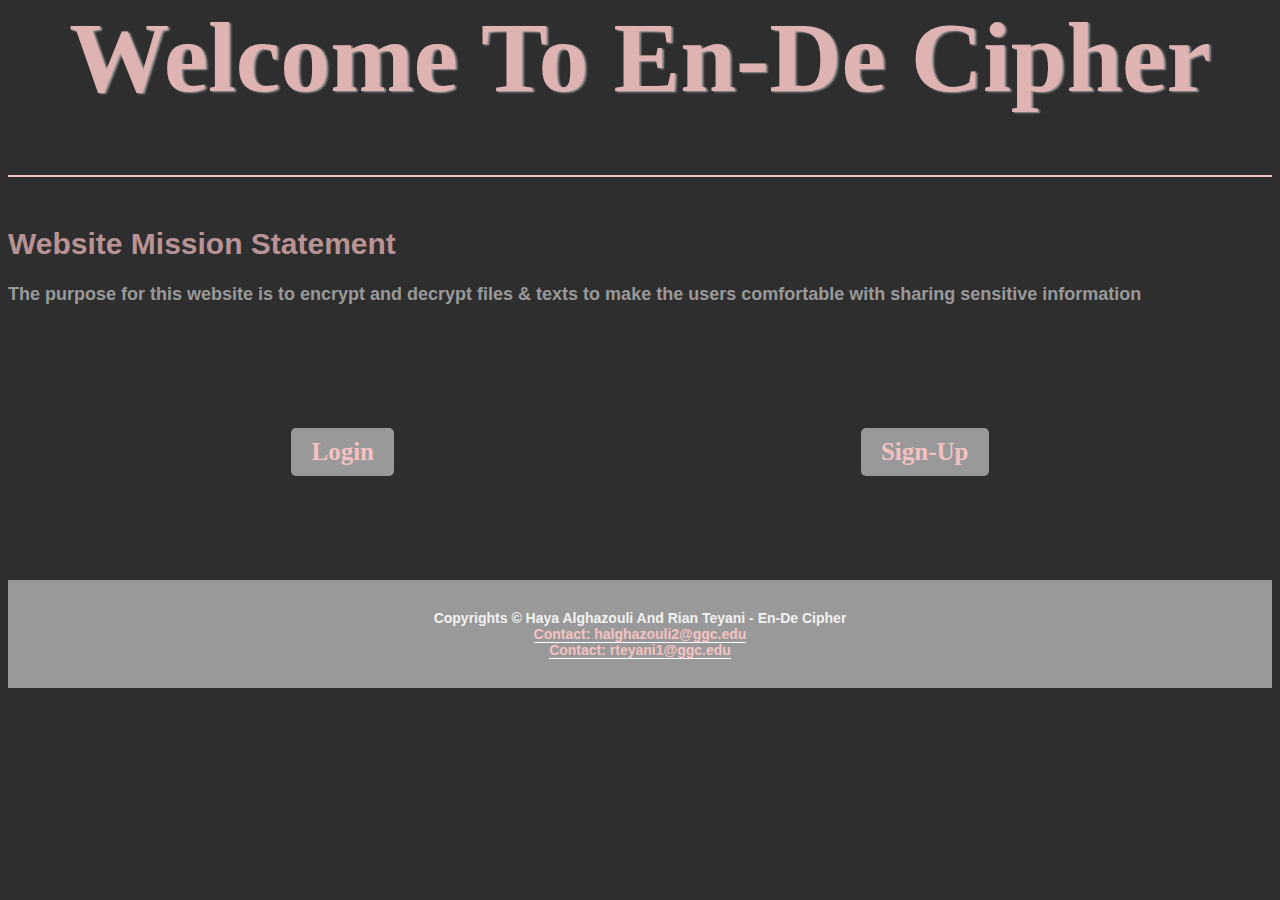
<file: index.html>
<!--The homePage of the project which will contain the login and sign up option and the mission statement for the project -->

<!DOCTYPE HTML>

<html>
<head>
	<link rel="icon" href="cipher.png" type="image/png">
			<style>
		 body {
			background-color: #2e2e2f;
			color: #f4c2c2;
			font-family: Arial, Verdana, sans-serif;
			
			background-size: cover;
		}
		
		.heading {
			font-size: 50px;
			color: #f4c2c2;
			font-family: Times;
			text-align: center;
			line-height: 200%;
			text-shadow: 2px 1px 2px #aaa6a6;
			opacity: 0.9;
		}
		
		h1 {
			margin-top: 0;
		}
		
		hr {
			border: 0;
			height: 2px;
			background-color: #f4c2c2;
			margin-bottom: 50px;
		}
		
		#mission-statement {
			border: 5px solid #f4c2c2;
			border-radius: 15px;
			padding: 30px;
			width: 80%;
			margin: auto;
			background-color: #ffffff;
			box-shadow: 2px 2px 10px rgba(0, 0, 0, 0.2);
		}
		
		
		h2 {
			color: #b99393;
			font-size: 30px;
			font-weight: bold;
			margin-top: 0;
			margin-bottom: 20px;
		}
		
		p {
			color: #999;
			font-size: 18px;
			line-height: 1.5;
			margin-bottom: 30px;
		}
		
		#login {
			font-size: 25px;
			font-weight: bold;
			margin-right: 50px;
			margin-left: 50px;
			display: flex; 
			justify-content: space-around; 
			align-items: center;
			font-family: consolas;
			margin-bottom: 50px;
		}
		
		#login a {
			text-decoration: none;
			color: #ffffff;
			padding: 10px 20px;
			border-radius: 5px;
			background-color: #999;
			transition: all 0.2s ease-in-out;
		}
		
		#login a:hover {
			background-color: #ffffff;
			color: #999;
		}
		
		

footer {
  background-color: #999;
  color: #f2f2f2;
  font-size: 14px;
  font-style: normal;
  font-weight: bold;
  padding: 30px;
  text-align: center;
}

footer a {
  color: white;
  text-decoration: none;
  border-bottom: 1px solid white;
  transition: border-bottom-color 0.2s ease-in-out;
}

footer a:hover {
  border-bottom-color: #f4c2c2;
}




	</style>
	<title>En-De Cipher</title>
<body>
<div class =  "heading">
<h1> Welcome To En-De Cipher </h1>
</div>
<hr>
<div id = "box">
<h2> Website Mission Statement </h2>
<p><b> The purpose for this website is to encrypt and decrypt files & 
texts to make the users comfortable with sharing sensitive information</b></p>
<br><br><br><br><br>
<div id = "login">
<a style = "text-decoration: none; color: #f4c2c2; " href = "LoginPage.html">Login </a>
<a style = "text-decoration: none; color: #f4c2c2;" href = "SignUp.html">Sign-Up </a>

</div>
</div>
</body>
<br><br><br>
<footer>
Copyrights &copy; Haya Alghazouli And Rian Teyani - En-De Cipher<br>
	<a style = "text-decoration: none; color: #f4c2c2;"href = "mailto:halghazouli2@ggc.edu">Contact: halghazouli2@ggc.edu</a><br>
	<a style = "text-decoration: none; color: #f4c2c2;"href = "mailto:rteyani1@ggc.edu">Contact: rteyani1@ggc.edu</a><br>
</footer>
</head>
</html>
</file>
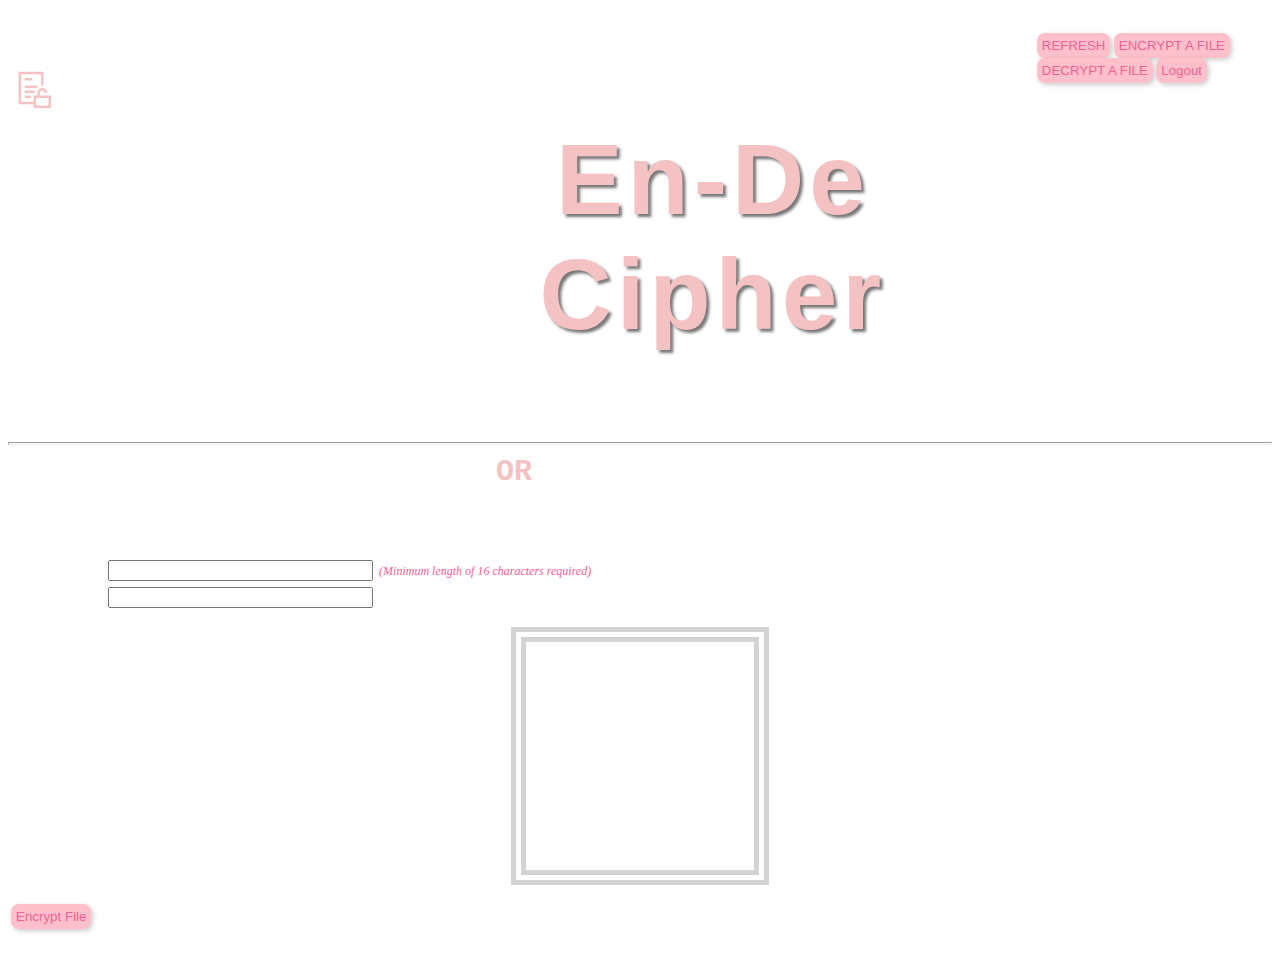
<file: EnDeCipherFile.html>
<!--The code defines a web page for the "En-De Cipher Project". it sets the page title, adds a favicon, and defines the CSS styles for the page.-->

<!DOCTYPE html>

<html lang="en">

    <head>
        <link rel="icon" href="cipher.png" type="image/png">
        <title>En-De Cipher Project</title>

    </head>

    <!-- style css for the EnDeCipherFile -->
    <style>

        body {
            font-family: 'Times New Roman', serif, 'sans-serif';
            color: #E389B9;
            font-size: 12pt;        
        }
        a, a:link, a:visited, a:active {
            color: white;
            text-decoration: underline;
        }
        a:hover {
            cursor:pointer;
            color: #F36196;
        }
        .black10pointcourier {
            font-family: 'courier';
            color: black;
            font-size: 20pt;        
        }
        .container {
            width: 100%;
            margin: 0 auto;
        }
        .dropzone {
            border: 15px double lightgray;
            width: 15%;
            padding: 1% 1% 5% 2%;
            text-align: center;
            margin: 0 auto;
            font-size: 20px;
        }
        .divTablefullwidth{
            display: table;
            width: 100%;
        }
        .divTable{
            display: block;
        }
        .divTableRow {
            display: table-row;
        }
        .divTableCell {
            display: table-cell;
            padding: 3px 3px;
        }
        .divTableBody {
            display: table-row-group;
        }
        .greenspan {
            color: rgb(129, 185, 129);    
        }
        .redspan {
            color: #F36196;  
        }
        button {
            background-color: pink;
            color: #F36196;
            font-family: 'Open Sans', sans-serif;
            border-radius: 8px;
            box-shadow: 2px 2px 5px rgba(0, 0, 0, 0.2);
            padding: 5px 5px;
            border: none;
            cursor: pointer;
        }
        button:not(#logout):hover {
            background-color: lightgray;
        }
        button#logout:hover {
            background-color: #F36196;
        }                        

    </style>    

    <body>

        <div class=container>

            <div class="divTablefullwidth">

                <div class="divTableBody">

                    <div class="divTableRow">

                        <div class="divTableCell" style="float: center;">

                            <img style="width: 40px;height: 40px;" src="cipher.png">

                            <center><div style="text-align:center; margin-left: 4in;">

                            <h1 style="font-size: 100px; color:#f4c2c2; margin:10px; font-family: 'Montserrat', sans-serif; letter-spacing: 5px; text-shadow: 3px 3px 3px #777;">En-De Cipher</h1></div></center>

                            <h1><style type='text/css'>

                            body{
                             color: white;
                             background-image:url('https://i.pinimg.com/originals/e8/ab/83/e8ab83923295950ea0456f39aed9f5f6.jpg');}
                            </style></h1>
                            <b><h4 style="text-align:center; margin-left: 4in;" font-family: monospace; opacity: 0; animation: fadeIn 2s forwards;"><center>Welcome <span id="user" style="color: #f4c2c2;"></span> to En-De Cipher! Begin Encrypting and Decrypting Files using our free application!</h4></b></center>

                        <style>
                        @keyframes fadeIn {
                            from {
                            opacity: 0;
                            }
                            to {
                            opacity: 1;
                            }
                        }
                        </style></div>
                        <style>
                            @keyframes fadeIn {
                              from {
                                opacity: 0;
                              }
                              to {
                                opacity: 1;
                              }
                            }
                            h4 {
                              text-align: center;
                              /*margin-left: 4in;*/
                              font-family: monospace;
                              opacity: 0;
                              animation: fadeIn 2s forwards;
                            }
                          </style>
                        <div class="divTableCell" style="float: right;">
                            <h5>
                            <button id="btnRefresh" onClick="javascript:location.reload();">REFRESH</button>
                            <button id="btnDivEncrypt" onClick="javascript:switchdiv('encrypt');">ENCRYPT A FILE</button>
                            <button id="btnDivDecrypt" onClick="javascript:switchdiv('decrypt');">DECRYPT A FILE</button>
                            <button id="logout">Logout</button>
                            </h5>
                        </div>
                    </div>
                </div>
            </div>
        </div>
        <div class=container>
        <hr style="color: pink; height:1px"/>
        </div>
        <div class="container" id=divEncryptfile>

            <center><h2 style="text-decoration: none; font-size:30px; color:white; margin:10px; color: #f4c2c2; font-family:monospace; "> <a href = "EnDeCipherFile.html" style="text-decoration: none; ">Encrypt a File </a> OR <a href = "EnDeCipherText.html" style="text-decoration: none;" > Click here to Encrypt a text </a></center></h2>

            <b><i><p>

            To begin encrypting your file, choose a Key-Value by fulfilling the requirements below.

            Then, the file will begin the process of encryption.

            Make sure to save/download the encrypted file onto your system.</p></b></i>

            <div class="divTable">
                <div class="divTableBody">
                    <div class="divTableRow">

                        <div class="divTableCell">KEY</div>
                        <div class="divTableCell">
                        <input id="txtEncpassphrase" type="password" size="30" onkeyup="javascript:encvalidate();" value="">
                        </div>
                        <div class="divTableCell">
                        <span style="font-style: italic; font-size: 12px; color: #F36196;">(Minimum length of 16 characters required)</span>
                        </div>
                    </div>
                    <div class="divTableRow">
                        <div class="divTableCell">Confirm KEY</div>
                        <div class="divTableCell"><input id=txtEncpassphraseretype type=password size=30 onkeyup=javascript:encvalidate(); value=''></div>
                        <div class="divTableCell"><span class=greenspan id=spnCheckretype></span></div>
                    </div>
                </div>
            </div>
            <p> </p>
            <div>
                <div class=dropzone id="encdropzone" ondrop="drop_handler(event);" ondragover="dragover_handler(event);" ondragend="dragend_handler(event);">
                    <p>To begin, <a onclick=javascript:encfileElem.click();>Click here</a> to select a file to Encrypt.</p><p><i>(Any file type is now accepted!)</p></i>
                    <p><span id=spnencfilename></span></p>
                </div>
                <input type="file" id="encfileElem" accept=".doc,.docx,.xml,application/msword,application/vnd.openxmlformats-officedocument.wordprocessingml.document" style="display:none" onchange="selectfile(this.files)">
            </div>
            <p> </p>
            <div class="divTable">
                <div class="divTableBody">
                    <div class="divTableRow">
                        <div class="divTableCell"><button id=btnEncrypt onclick=javascript:encryptfile(); disabled>Encrypt File</button></div>
                        <div class="divTableCell"><span id=spnEncstatus></span></div>
                    </div>
                </div>
            </div>
            <p> </p>
            <div>
                <a id=aEncsavefile hidden><button>Save Encrypted File</button></a>
            </div>
        <p> </p>
	        </div>
        <div class="container" id=divDecryptfile>
            <center><h2 style="font-size:30px; color:white; margin:10px; color: #f4c2c2; font-family:monospace;">Decrypt a File </h2></center>
            <b><i><p>To Decrypt a file, please enter the KEY that was previously used to encrypt. Make sure to save/download the decrypted file onto your system.</p></b></i>
            <div class="divTable">
                <div class="divTableBody">
                    <div class="divTableRow">
                        <div class="divTableCell">KEY</div>
                        <div class="divTableCell"><input id=txtDecpassphrase type=password size=30 onkeyup=javascript:decvalidate(); value=''></div>
                    </div>
                </div>
            </div>
            <p> </p>
            <div>
                    <div class=dropzone  id="decdropzone" ondrop="drop_handler(event);" ondragover="dragover_handler(event);" ondragend="dragend_handler(event);">
                        <p>To begin,  <a role=button onclick=javascript:decfileElem.click();>Click here</a> to select a file to Decrypt.</p>
                        <p><span id=spndecfilename></span></p>
                    </div>
                    <input type="file" id="decfileElem" style="display:none" onchange="selectfile(this.files)">
            </div>
            <p> </p>
            <div class="divTable">
                <div class="divTableBody">
                    <div class="divTableRow">
                        <div class="divTableCell"><button id=btnDecrypt onclick=javascript:decryptfile(); disabled>Decrypt File</button></div>
                        <div class="divTableCell"><span id=spnDecstatus></span></div>
                    </div>
                </div>
            </div>
            <p> </p>
            <div>
                <a id=aDecsavefile hidden><button>Save Decrypted File</button></a>
            </div>
<p> </p>
        </div>
        <BR>
            <!--linking it with the javascript code -->
            <script src="enDeCipherFile.js"></script>
    </body>
</html>
</file>
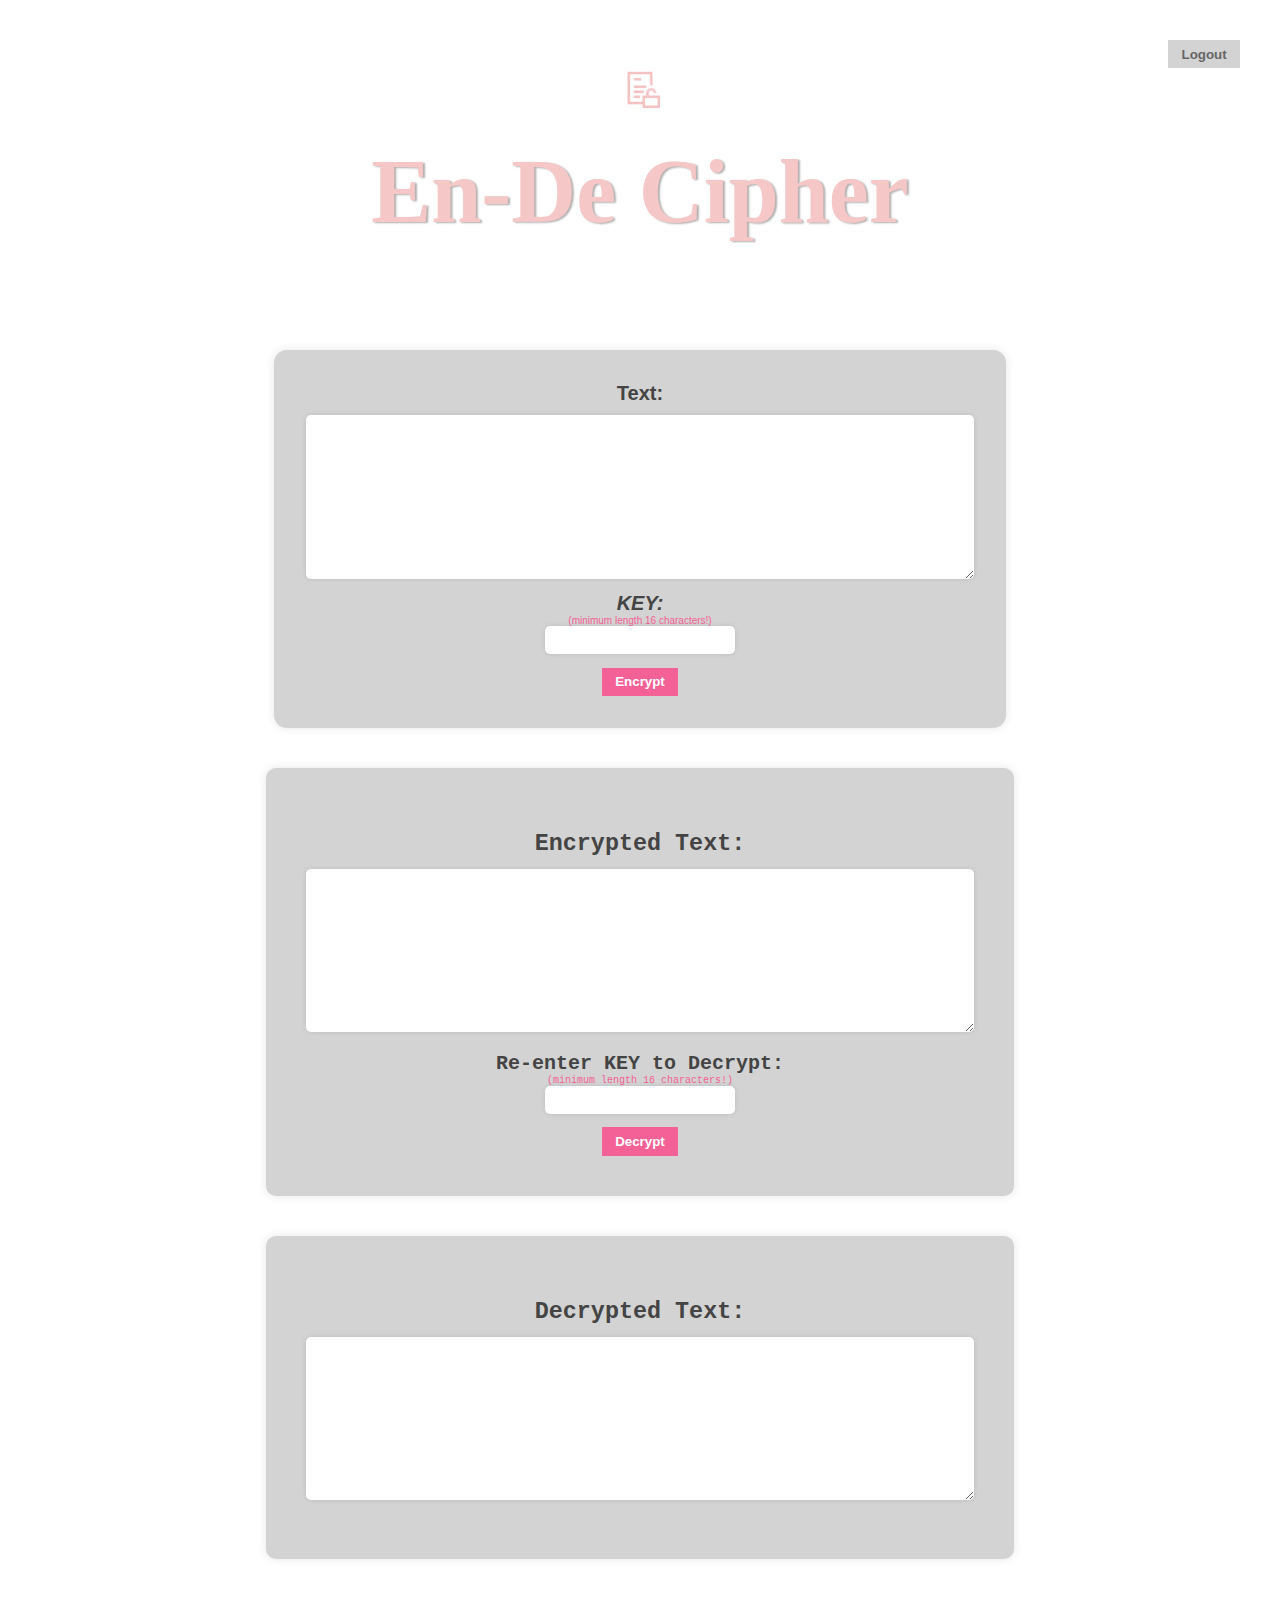
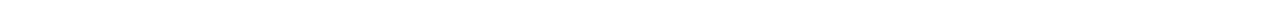
<file: EnDeCipherText.html>
<!--The page includes several components, such as a logo image, a title, a form with text areas for input and output, and buttons to encrypt and decrypt text.-->

<!DOCTYPE html>
<html>
  <head>
    <link rel="icon" href="cipher.png" type="image/png">
    <meta name="viewport" content="width=device-width, initial-scale=1">
    <title>En-De Cipher Text</title>

    <!--set the style for the text page-->
    <style>
      body {
        font-family: Arial, sans-serif;
        display: flex;
        flex-direction: column;
        align-items: center;
        padding: 2em;
      }
	    h1 {
    margin-bottom: 0.5em;
  }

  form {
    display: flex;
    flex-direction: column;
    align-items: center;
    background-color: lightgray;
    padding: 2em;
    border-radius: 13px;
    box-shadow: 0px 0px 10px 0px rgba(0, 0, 0, 0.1);
  }

  label {
    margin-bottom: 0.5em;
    font-weight: bold;
	font-size: 20px;
	color: #444;
  }

  input,
  textarea {
    padding: 0.5em;
    margin-bottom: 1em;
    border-radius: 5px;
    border: none;
    box-shadow: 0px 0px 5px 0px rgba(0, 0, 0, 0.1);
  }

  button {
    padding: 0.5em 1em;
    background-color: #F36196;
    color: #fff;
    border-radius: 0px;
    border: none;
    font-weight: bold;
    cursor: pointer;
  }

  .output {
    margin-top: 2em;
    background-color: lightgray;
    padding: 2em;
    border-radius: 10px;
    box-shadow: 0px 0px 10px 0px rgba(0, 0, 0, 0.1);
	font-size: 20px;
	color: black;
	font-family: monospace;
  }

  .output h3 {
    margin-bottom: 0.5em;
    font-weight: bold;
  }

</style>
  </head>
  <body>
    <div style="display: flex;justify-content: end;align-items: end;width: 100%;">
      <button style = "background-color: lightgrey;
      color: #666;
      text-align: right;
      border-radius: 0px;
      font-weight: bold;" id="logoutt" >Logout</button>

    </div>
    <img style="width: 40px;height: 40px;" src="cipher.png">
    <h1 style="font-size: 90px;
    color: #f4c2c2;
    font-family: Times;
    text-align: center;
    line-height: 50%;
    text-shadow: 2px 1px 2px #aaa6a6;
    opacity: 0.9;" >En-De Cipher</h1>
    <b><h2 style="text-align: center; font-family: monospace">Welcome <span id="userr" style="color: #f4c2c2;"></span> to En-De Cipher! Begin Encrypting and Decrypting Text using our free application!</h2></b>
    <h1><style type='text/css'>
      body{
        color: white;
        background-image:url('https://i.pinimg.com/originals/e8/ab/83/e8ab83923295950ea0456f39aed9f5f6.jpg');}
    </style></h1>

    <form>
      <label for="text">Text:</label>
      <textarea id="text" rows="10" cols="80"></textarea>
      <i><label for="password">KEY:</label></i><div style="color:#F36196;font-size:10px;" class="divTableCell">(minimum length 16 characters!)</div>
      <input type="password" id="password" minlength="16">
      <button type="button" id="encryptBtn" onclick="encrypt()">Encrypt</button>
    </form>
    <div class="output">
     <center><h3 style="color:#444;">Encrypted Text:</h3></center>
     <textarea id="encrypted" rows="10" cols="80" readonly></textarea>
     <center><label for="password">Re-enter KEY to Decrypt:</label><div style="color:#F36196 ;font-size:10px;" class="divTableCell">(minimum length 16 characters!)</div></center>
     <center><input type="password" id="password" minlength="16"></center>
     <center><button type="button" id="decryptBtn" onclick="decrypt()">Decrypt</button></center>
    </div>
    <div class="output">
     <center><h3 style="color:#444;">Decrypted Text:</h3></center>
      <textarea id="decrypted" rows="10" cols="80" readonly></textarea>
    </div>

  <!--linking it with the javascript code -->
    <script src="EnDeCipherText.js"></script>
  
  </body></html>
</file>
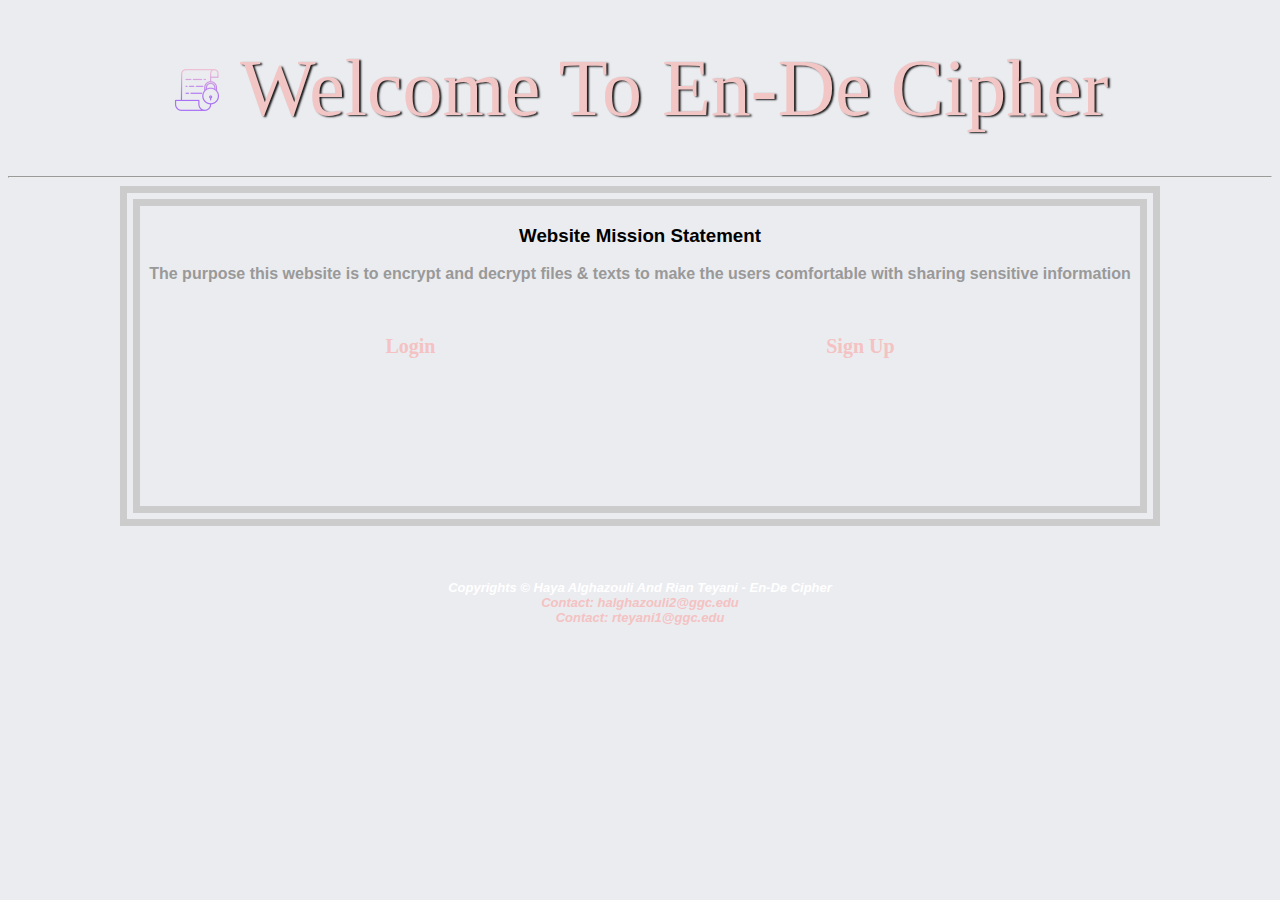
<file: HomePage.html>
<!DOCTYPE HTML>

<html>
<head>
<style>
body { background-color: #ebecf0;
			color: #f4c2c2;
			font-family: Arial, Verdana, sans-serif;
			color: white;
			background-image:url('https://i.pinimg.com/originals/e8/ab/83/e8ab83923295950ea0456f39aed9f5f6.jpg');}
.heading {
			font-size:80px; 
			color: #f4c2c2;
			font-family: Times;
			text-align: left;
			line-height: 200%;
			text-shadow: 2px 1px 2px #000000;
			background-size: contain; 
			opacity: 0.9;
			text-align: center;
			text-weight: 800;}
			
#login {
		font-weight: bold;
		font-size: 20px;
		text-align: center;
		margin-right: 50px;
		margin-left: 50px;
		display: flex; 
		justify-content: space-around; 
		align-items: center;
		font-family: consolas;}
		
h3 {color: #000000;
		font-weight: bold;
		text-align: center;}
p {color: #999;
		text-align: center;}

footer {text-align: center;
		font-size: small;
		font-weight: bold;
		font-style: italic;}
			
#box {border: 20px;
		border-style: double;
		border-color: #cccccc;
		position: bottom;
		width: 1000px;
		height:300px;	
		align-items: center;
		justify-content: center;
		margin: auto;}
</style>
	<title>En-De Cipher</title>
<body>
<div class =  "heading">
<img src = "logoLock.png"
<h1> Welcome To En-De Cipher </h1>
</div>
<hr>
<div id = "box">
<h3> Website Mission Statement </h3>
<p><b> The purpose this website is to encrypt and decrypt files & 
texts to make the users comfortable with sharing sensitive information</b></p>
<br><br>
<div id = "login">
<a style = "text-decoration: none; color: #f4c2c2;" href = "LoginPage.html">Login </a>
<a style = "text-decoration: none; color: #f4c2c2;" href = "SignUp.html">Sign Up </a>

</div>
</div>
</body>
<br><br><br>
<footer>
Copyrights &copy; Haya Alghazouli And Rian Teyani - En-De Cipher<br>
	<a style = "text-decoration: none; color: #f4c2c2;"href = "mailto:halghazouli2@ggc.edu">Contact: halghazouli2@ggc.edu</a><br>
	<a style = "text-decoration: none; color: #f4c2c2;"href = "mailto:rteyani1@ggc.edu">Contact: rteyani1@ggc.edu</a><br>
</footer>
</head>
</html>
</file>
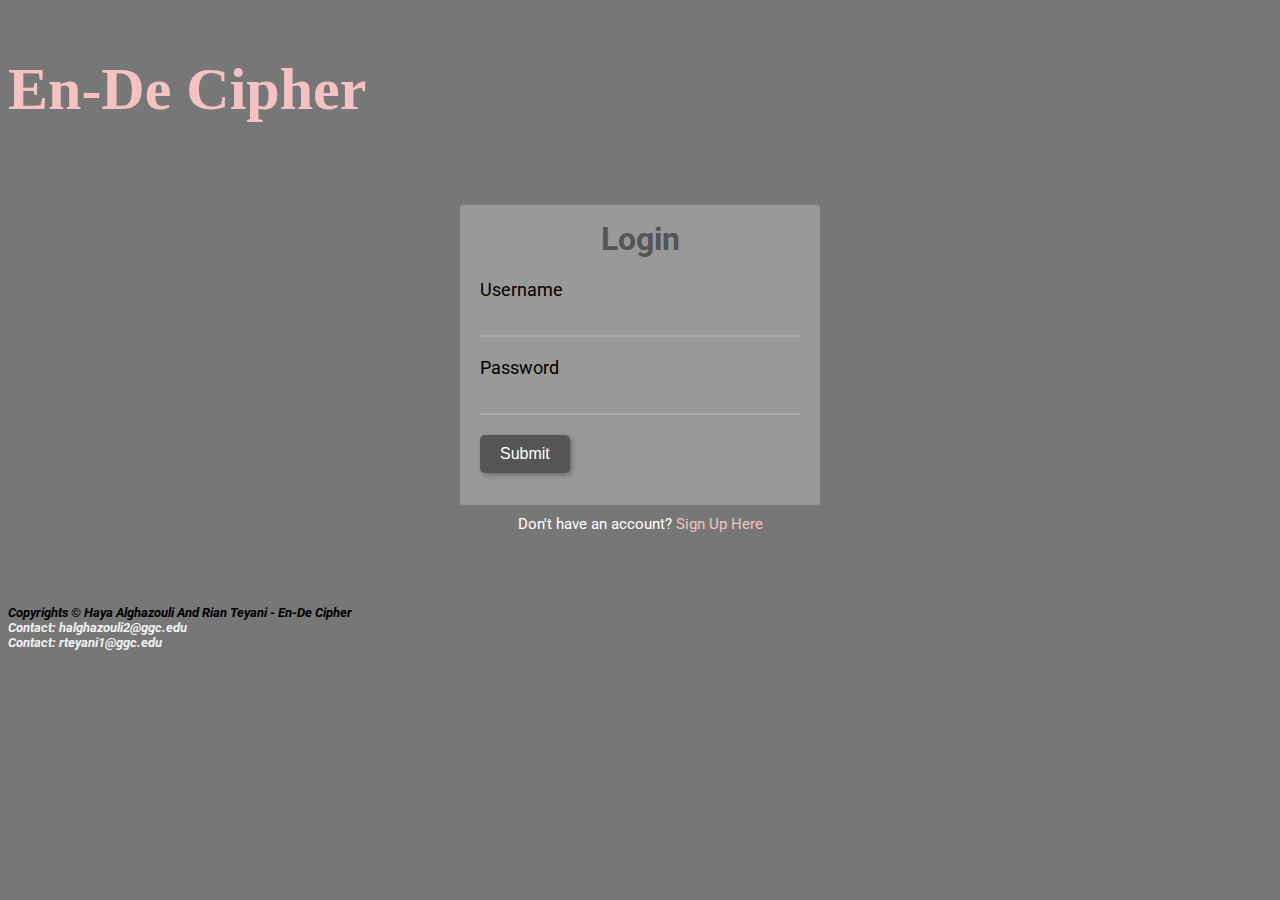
<file: LoginPage.html>
<!--HTML for the loginPage -->

<!DOCTYPE html>
<html lang="en">
  <head>
    <title>Login</title>
    <link rel="icon" href="cipher.png" type="image/png">
    <link rel="stylesheet" href="StyleCss.css" />
    <link
      href="https://fonts.googleapis.com/css2?family=Roboto:wght@300&display=swap"
      rel="stylesheet"
    />
  </head>
  <body>
  <h1 class = "homepage" >
  <a style = "text-decoration: none; color: #f4c2c2; " href = "index.html"> En-De Cipher</h1></a>
  <br>
    <div class="login-box">
      <h1>Login</h1>
      <form>
        <label>Username</label>
        <input type="text" id="login-email" />
        <div id="user-name-error" style="display: none;"></div>
        <label>Password</label>
        <input type="password" id="login-password" />
        <div id="password-error" style="display: none;"></div>
        <button type="submit"class="login-submit" id="login-submit"> Submit</button>
      <closeform></closeform></form>
    </div>
    <p class="para-2">
      Don't have an account? <a href="SignUp.html">Sign Up Here</a>
	  
    </p>
	<br><br><br>
	<footer>
Copyrights &copy; Haya Alghazouli And Rian Teyani - En-De Cipher<br>
	<a style = "text-decoration: none; color: #f2f2f2;"href = "mailto:halghazouli2@ggc.edu">Contact: halghazouli2@ggc.edu</a><br>
	<a style = "text-decoration: none; color: #f2f2f2;"href = "mailto:rteyani1@ggc.edu">Contact: rteyani1@ggc.edu</a><br>
</footer>

<!--links to an external JavaScript file "index.js" that likely provides functionality to the login form.-->
<script src="index.js"></script>

  </body>
</html>
</file>
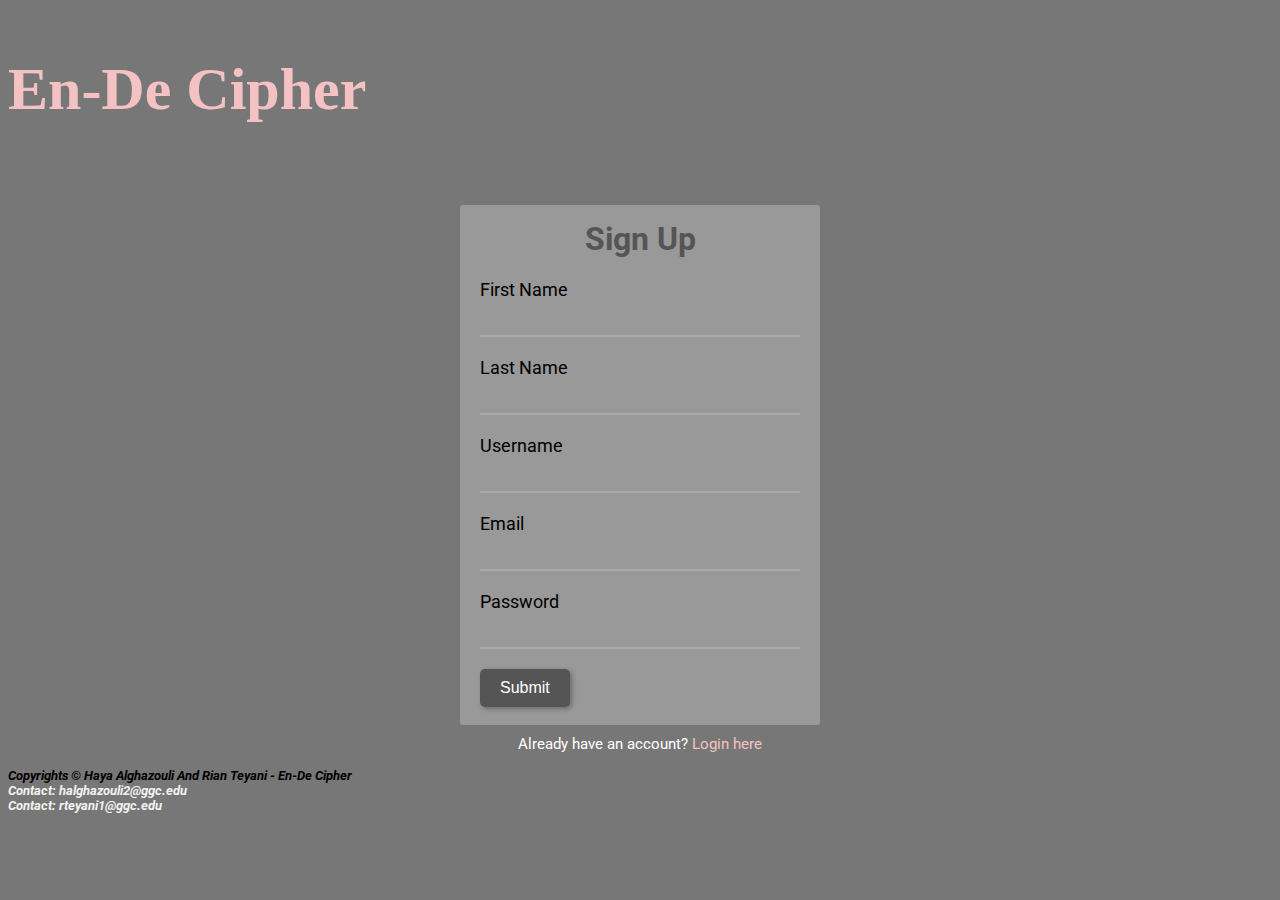
<file: SignUp.html>
<!--the signup page -->
<!DOCTYPE html>
<html lang="en">

  <head>
    <title>Sign Up</title>
    <link rel="icon" href="cipher.png" type="image/png">
    <link rel="stylesheet" href="StyleCss.css" />
    <link
      href="https://fonts.googleapis.com/css2?family=Roboto:wght@300&display=swap"
      rel="stylesheet"
    />
  </head>
  </style>
  <body>
   <h1 class = "homepage">
   <a style = "text-decoration: none; color: #f4c2c2;" href = "index.html"> En-De Cipher</h1></a>
  <br>
    <div class="signup-box">
      <h1>Sign Up</h1>
      <form>
        <label >First Name</label>
        <input type="text" id="fn" />
        <div id="first-name-error" style="display: none;"></div>
        <label>Last Name</label>
        <input type="text" id="ln" />
        <div id="last-name-error" style="display: none;"></div>
        <label>Username</label>
        <input type="text" id="un" />
        <div id="user-name-error" style="display: none;"></div>
        <label>Email</label>
        <input type="email" id="email" />
        <div id="email-error" style="display: none;"></div>
        <label>Password</label>
        <input type="password" id="password" />
        <div id="password-error" style="display: none;"></div>
        <button type="submit" id = "btn"class ="login-submit">Submit</button>
       </form>
    </div>
    <p class="para-2">
      Already have an account? <a href="LoginPage.html">Login here</a>
    </p>
	<footer>
Copyrights &copy; Haya Alghazouli And Rian Teyani - En-De Cipher<br>
	<a style = "text-decoration: none; color: #f2f2f2;"href = "mailto:halghazouli2@ggc.edu">Contact: halghazouli2@ggc.edu</a><br>
	<a style = "text-decoration: none; color: #f2f2f2;"href = "mailto:rteyani1@ggc.edu">Contact: rteyani1@ggc.edu</a><br>
</footer>

<!--link it with signup.js -->
<script src="signup.js"></script>
  </body>
</html>
</file>
<file: StyleCss.css>
body {
  background-color: #777;
  font-family: "Roboto", sans-serif;
  background-image:url('https://i.pinimg.com/originals/e8/ab/83/e8ab83923295950ea0456f39aed9f5f6.jpg');
}

 .signup-box {
  width: 360px;
  height: 520px;
  margin: auto;
  background-color: #999;
  border-radius: 3px;
}

.login-box {
  width: 360px;
  height: 300px;
  margin: auto;
  border-radius: 3px;
  background-color: #999;
  float: center;
} 

.login-submit{
  background-color: #555; 
  border: none;
  color: white;
  padding: 10px 20px;
  text-align: center;
  text-decoration: none;
  font-size: 16px;
  cursor: pointer;
  border-radius: 5px;
  margin-top: 20px;
  box-shadow: 2px 2px 5px rgba(0, 0, 0, 0.3);
  position: relative;
  overflow: hidden;
}

.login-submit:before {
  content: '';
  position: absolute;
  top: 0;
  left: 0;
  width: 0%;
  height: 100%;
  background: #f4c2c2;
  z-index: -1;
  transition: all 0.5s ease;
}

.login-submit:hover:before {
  width: 100%;
}

.login-submit:hover {
  color: #f4c2c2;
  box-shadow: 0px 0px 10px #555, 0px 0px 40px #666, 0px 0px 80px #f4c2c2;
}

.login-submit:hover:before {
  animation: snake 1s linear infinite;
}

@keyframes snake {
  0% {
    transform: translateX(-50%);
  }
  100% {
    transform: translateX(150%);
  }
}

h1 {
  text-align: center;
  color:#555;
  padding-top: 15px;
}

h4 {
  text-align: center;
}

form {
  width: 300px;
  margin-left: 20px;
}

form label {
  display: flex;
  margin-top: 20px;
  font-size: 18px;
}

form input {
  width: 100%;
  padding: 10px;
  border: none;
  border-bottom: 2px solid #aaa;
  outline: none;
  background: transparent;
  transition: all 0.3s ease-in-out;
}

form input:focus {
  border-bottom: 2px solid #f4c2c2;
}

input[type="button"] {
  width: 100%;
  height: 50px;
  margin-top: 20px;
  border: none;
  background-color: #555;
  color: #fff;
  font-size: 18px;
  cursor: pointer;
  border-radius: 5px;
  box-shadow: 2px 2px 5px rgba(0, 0, 0, 0.3);
  transition: all 0.3s ease-in-out;
}

input[type="button"]:hover {
  background-color: #f4c2c2;
  color: #555;
}

p {
  text-align: center;
  padding-top: 20px;
  font-size: 15px;
}
.para-2 {
  text-align: center;
  color: white;
  font-size: 15px;
  margin-top: -10px;
}
.para-2 a {
  color: #f4c2c2;
  text-decoration: none;
}
.para-2 a:hover{
  color: #999;
}
footer{font-size: small;
		font-weight: bold;
		font-style: italic;}
		
 .homepage {text-decoration: none;
			text-align: left;
			color: #f4c2c2;
			font-family: Times;
			font-size: 60px;}
</file>
